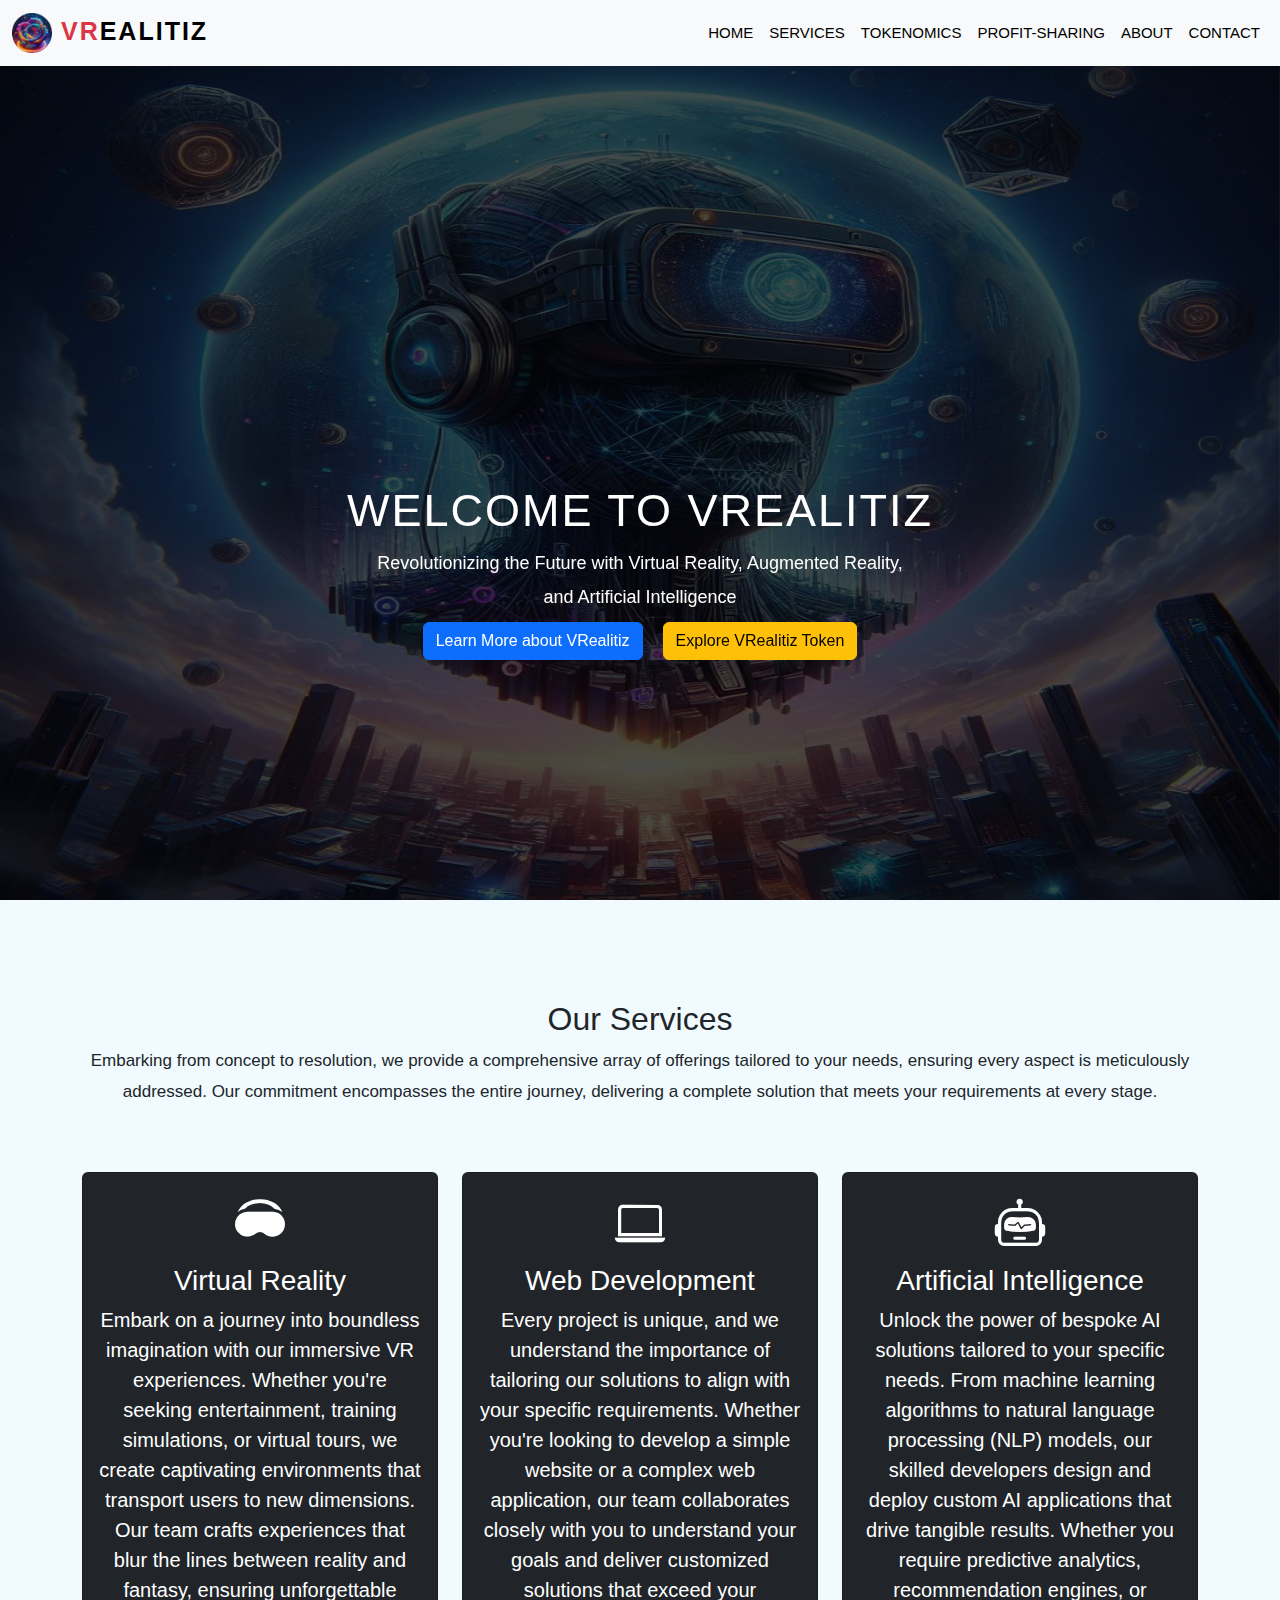
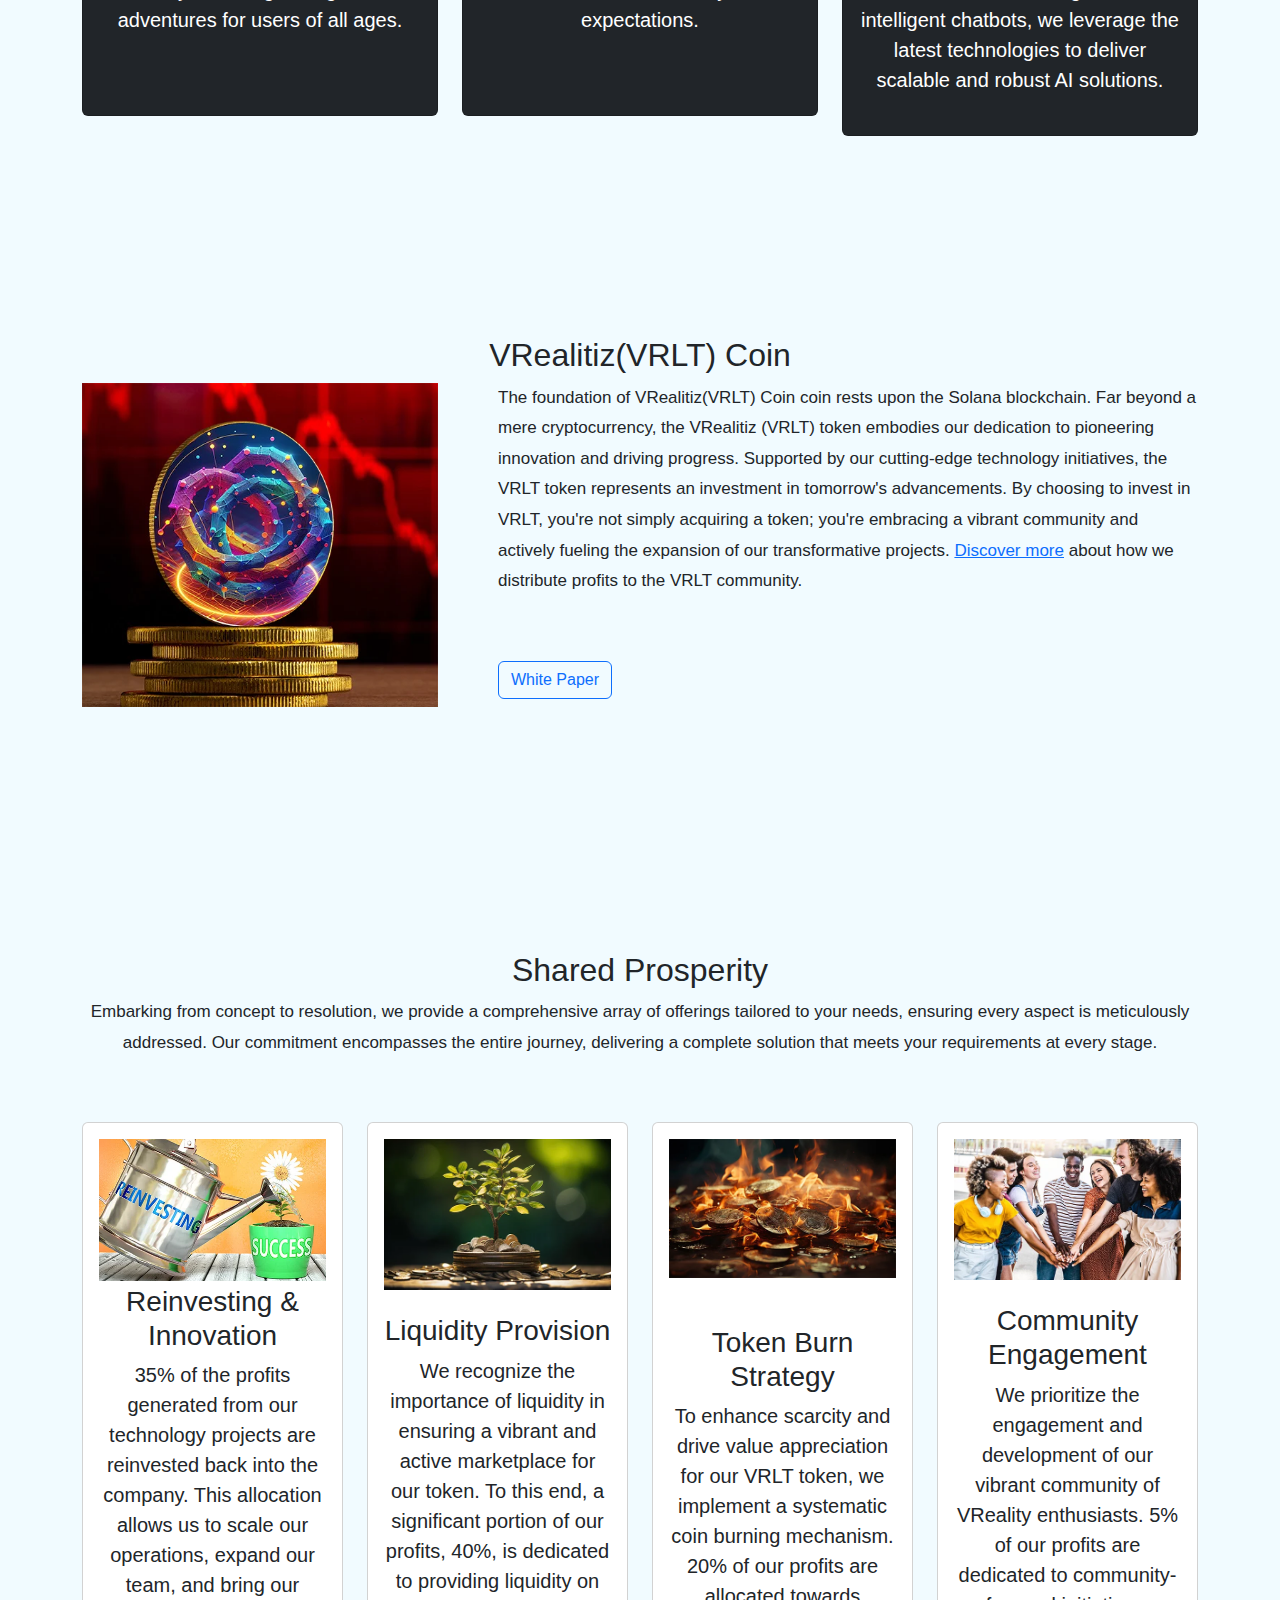
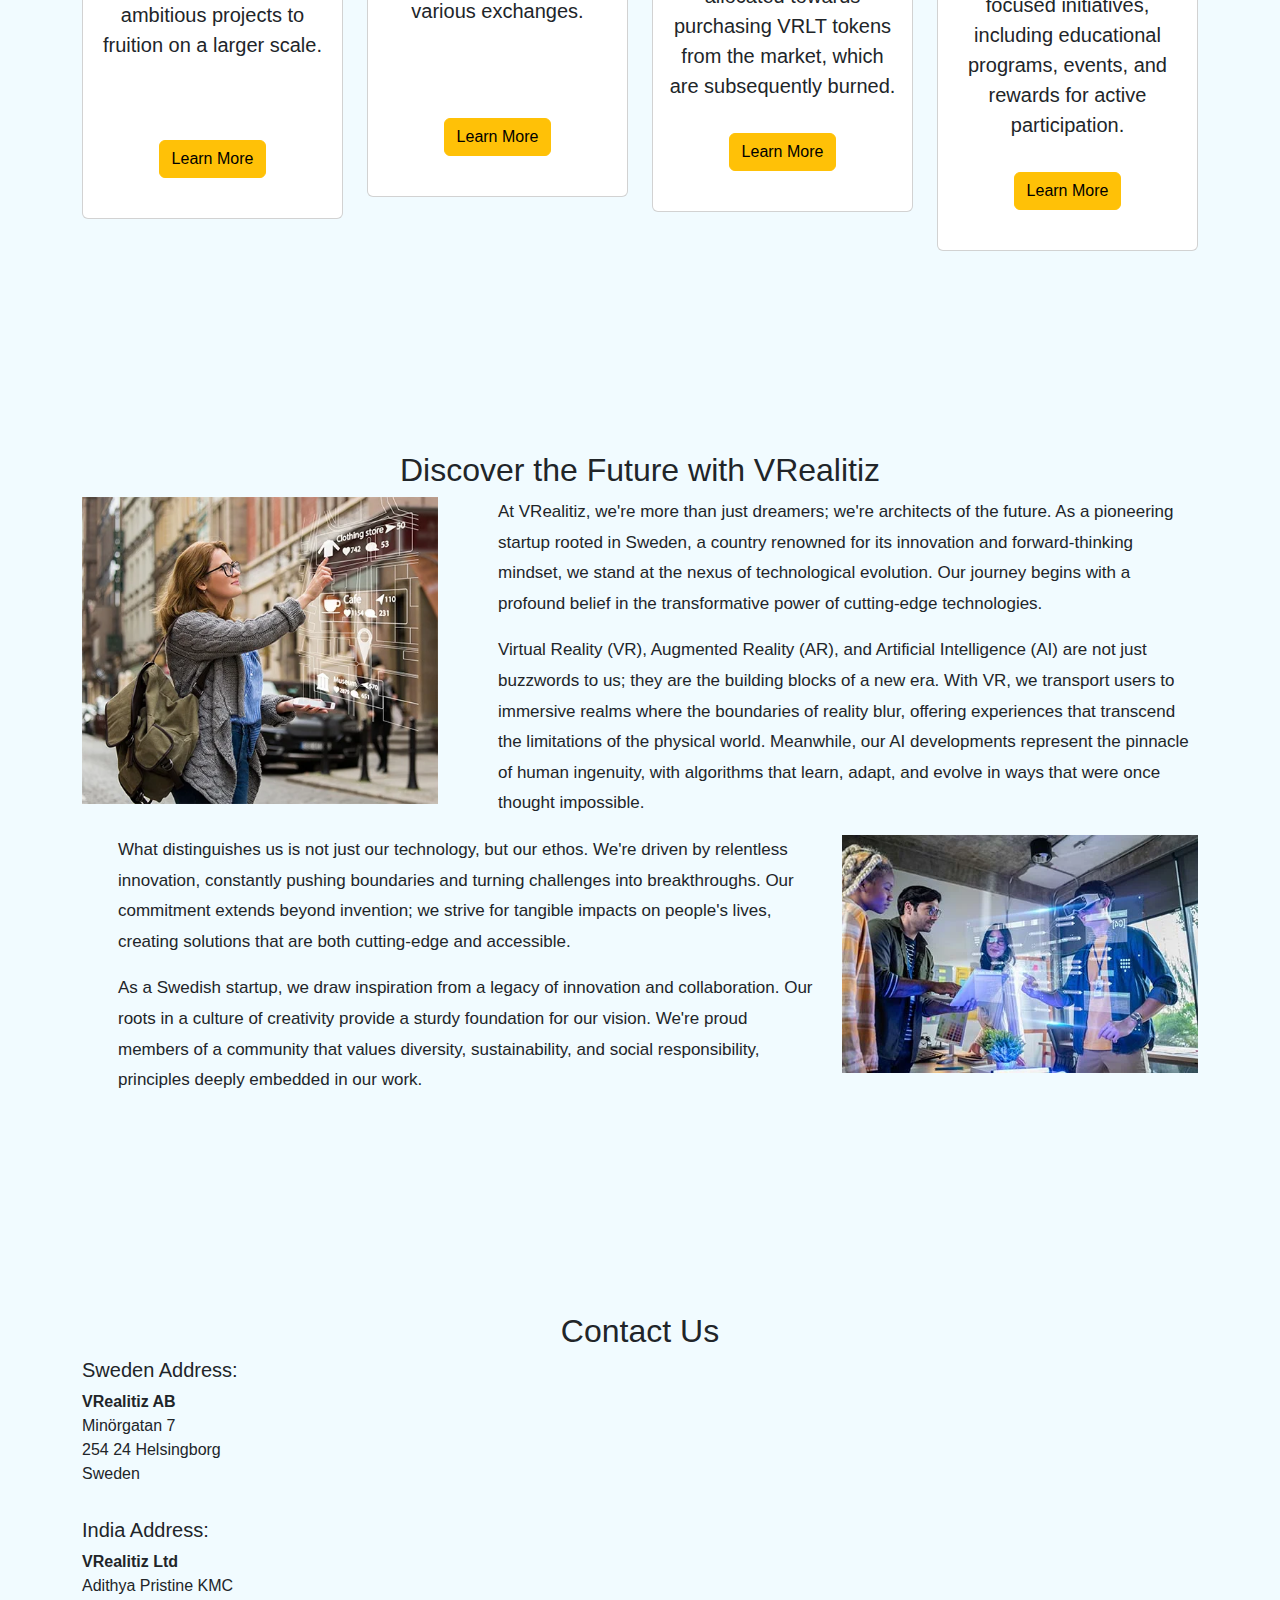
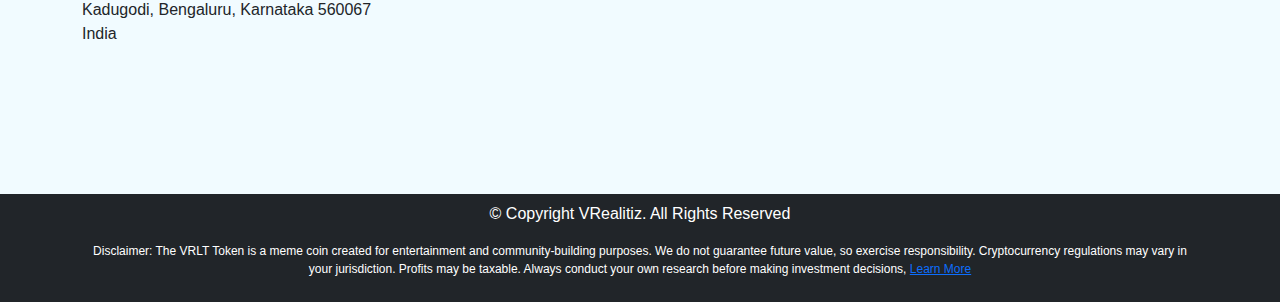
<file: index.html>
<!DOCTYPE html>
<html lang="en">
<!--divinectorweb.com-->

<head>
	<meta charset="UTF-8">
	<meta content="IE=edge" http-equiv="X-UA-Compatible">
	<meta content="width=device-width, initial-scale=1.0" name="viewport">
	<title>VRealitiz</title>
	<!-- All CSS -->
	<link href="https://cdn.jsdelivr.net/npm/bootstrap@5.3.3/dist/css/bootstrap.min.css" rel="stylesheet">
	<link href="https://cdn.jsdelivr.net/npm/bootstrap-icons@1.7.2/font/bootstrap-icons.css" rel="stylesheet">
	<link href="styles/vrealitystyles.css" rel="stylesheet">
</head>

<body>
	<nav id="main-nav" class="navbar navbar-expand-lg navbar-light bg-light fixed-top">
		<div class="container-fluid">
			<a class="navbar-brand" href="#">
				<img src="images/logo.webp" width="40" height="40" alt="">

				<span class="text-danger">VR</span>ealitiz</a> <button aria-controls="navbarSupportedContent"
				aria-expanded="false" aria-label="Toggle navigation" class="navbar-toggler"
				data-bs-target="#navbarSupportedContent" data-bs-toggle="collapse" type="button"><span
					class="navbar-toggler-icon"></span></button>
			<div class="collapse navbar-collapse" id="navbarSupportedContent">
				<ul class="navbar-nav ms-auto mb-2 mb-lg-0">
					<li class="nav-item">
						<a class="nav-link" href="#">Home</a>
					</li>
					<li class="nav-item">
						<a class="nav-link" href="#services">Services</a>
					</li>
					<li class="nav-item">
						<a class="nav-link" href="#tokenomics">Tokenomics</a>
					</li>
					<li class="nav-item">
						<a class="nav-link" href="#shared-profit">Profit-Sharing</a>
					</li>
					<li class="nav-item">
						<a class="nav-link" href="#about">About</a>
					</li>
					<li class="nav-item">
						<a class="nav-link" href="#contact">Contact</a>
					</li>
				</ul>
			</div>
		</div>
	</nav>
	<div class="carousel slide" data-bs-ride="carousel" id="carouselExampleIndicators">
		<!-- <div class="carousel-indicators">
			<button aria-label="Slide 1" class="active" data-bs-slide-to="0" data-bs-target="#carouselExampleIndicators" type="button"></button> <button aria-label="Slide 2" data-bs-slide-to="1" data-bs-target="#carouselExampleIndicators" type="button"></button> <button aria-label="Slide 3" data-bs-slide-to="2" data-bs-target="#carouselExampleIndicators" type="button"></button>
		</div> -->
		<div class="carousel-inner">
			<div class="carousel-item active">
				<img alt="..." class="d-block w-100" src="images/head-1.webp">
				<div class="carousel-caption">
					<h5>Welcome to VR<span style="font-variant: small-caps;">ealitiz</span></h5>
					<p>Revolutionizing the Future with Virtual Reality, Augmented Reality, and Artificial Intelligence
					</p>
					<p>
						<a class="btn btn-primary mt-2" href="#about">Learn More about VRealitiz</a>
						&nbsp;&nbsp; 
						<a class="btn btn-warning mt-2" href="#tokenomics">Explore VRealitiz Token</a>
					</p>
				</div>
			</div>
		</div>
	</div>

	<!-- services section Starts -->
	<section class="services section-padding" id="services">
		<div class="container">
			<div class="row">
				<div class="col-md-12">
					<div class="section-header text-center pb-5 para">
						<h2>Our Services</h2>
						<p>Embarking from concept to resolution, we provide a comprehensive array of offerings tailored
							to your needs, ensuring
							every aspect is meticulously addressed. Our commitment encompasses the entire journey,
							delivering a complete
							solution that meets your requirements at every stage.</p>
					</div>
				</div>
			</div>
			<div class="row">
				<div class="col-12 col-md-12 col-lg-4">
					<div class="card text-white text-center bg-dark pb-5">
						<div class="card-body">
							<i class="bi bi-headset-vr"></i>
							<h3 class="card-title">Virtual Reality</h3>
							<p class="lead">
								Embark on a journey into boundless imagination with our immersive VR experiences.
								Whether you're seeking entertainment,
								training simulations, or virtual tours, we create captivating environments that
								transport users to new dimensions. Our
								team crafts experiences that blur the lines between reality and fantasy, ensuring
								unforgettable adventures for users of
								all ages.

							</p>
							<!-- <button class="btn bg-warning text-dark">Read More</button> -->
						</div>
					</div>
				</div>
				<div class="col-12 col-md-12 col-lg-4">
					<div class="card text-white text-center bg-dark pb-5">
						<div class="card-body">
							<i class="bi bi-laptop"></i>
							<h3 class="card-title">Web Development</h3>
							<p class="lead">
								Every project is unique, and we understand the importance of tailoring our solutions to
								align with your specific
								requirements. Whether you're looking to develop a simple website or a complex web
								application, our team collaborates
								closely with you to understand your goals and deliver customized solutions that exceed
								your expectations.

							</p>
							<!-- <button class="btn bg-warning text-dark">Read More</button> -->
						</div>
					</div>
				</div>
				<div class="col-12 col-md-12 col-lg-4">
					<div class="card text-white text-center bg-dark pb-2">
						<div class="card-body">
							<i class="bi bi-robot"></i>
							<h3 class="card-title">Artificial Intelligence</h3>
							<p class="lead">Unlock the power of bespoke AI solutions tailored to your specific needs.
								From machine learning
								algorithms to natural language processing (NLP) models, our skilled developers design
								and deploy custom AI
								applications that drive tangible results. Whether you require predictive analytics,
								recommendation engines, or
								intelligent chatbots, we leverage the latest technologies to deliver scalable and robust
								AI solutions.</p>
							<!-- <button class="btn bg-warning text-dark">Read More</button> -->
						</div>
					</div>
				</div>
			</div>
		</div>
	</section><!-- services section Ends -->

	<!-- tokenomics starts -->
	<section class="tokenomics section-padding" id="tokenomics">
		<div class="container">
			<div class="row">
				<div class="col-lg-12 col-md-12 col-12 text-center">
					<h2>VRealitiz(VRLT) Coin</h2>
				</div>
			</div>
			<div class="row">

				<div class="col-lg-4 col-md-12 col-12 mb-3">
					<div class="token-img"><img alt="" class="img-fluid" src="images/Token-banner.webp"></div>
				</div>
				<div class="col-lg-8 col-md-12 col-12 ps-lg-5 mt-md-5 margin-top-0">
					<div class="token-text pb-5 para">

						<p>
							The foundation of VRealitiz(VRLT) Coin coin rests upon the Solana blockchain. Far beyond
							a
							mere cryptocurrency, the VRealitiz (VRLT)
							token embodies our dedication to pioneering innovation and driving progress. Supported
							by
							our cutting-edge
							technology initiatives, the VRLT token represents an investment in tomorrow's
							advancements.
							By choosing to invest in
							VRLT, you're not simply acquiring a token; you're embracing a vibrant community and
							actively
							fueling the expansion
							of our transformative projects. <a href="#shared-profit">Discover more</a> about how we
							distribute profits to the VRLT community.

						</p>
						<div class="token-text pb-1 pt-5">
							<a class="btn btn-outline-primary" href="whitepaper/WhitePaper.pdf" target="_blank">White
								Paper</a>
						</div>
					</div>

				</div>



			</div>
			<div class="row">
				<div class="col-12 col-md-6 col-lg-3">
					<!-- <div class="card text-center">
						<div class="card-body">
							<img alt="" class="img-fluid rounded-circle" src="img/team-1.webp">
							<h3 class="card-title py-2">Jack Wilson</h3>
							<p class="card-text">Lorem ipsum, dolor sit amet consectetur adipisicing elit. Sequi ipsam
								nostrum illo tempora esse quibusdam.</p>
							<p class="socials"><i class="bi bi-twitter text-dark mx-1"></i> <i
									class="bi bi-facebook text-dark mx-1"></i> <i
									class="bi bi-linkedin text-dark mx-1"></i> <i
									class="bi bi-instagram text-dark mx-1"></i></p>
						</div>
					</div> -->
				</div>
				<div class="col-12 col-md-6 col-lg-3">
					<!-- <div class="card text-center">
						<div class="card-body">
							<img alt="" class="img-fluid rounded-circle" src="img/team-2.webp">
							<h3 class="card-title py-2">Jack Wilson</h3>
							<p class="card-text">Lorem ipsum, dolor sit amet consectetur adipisicing elit. Sequi ipsam
								nostrum illo tempora esse quibusdam.</p>
							<p class="socials"><i class="bi bi-twitter text-dark mx-1"></i> <i
									class="bi bi-facebook text-dark mx-1"></i> <i
									class="bi bi-linkedin text-dark mx-1"></i> <i
									class="bi bi-instagram text-dark mx-1"></i></p>
						</div>
					</div> -->
				</div>
				<div class="col-12 col-md-6 col-lg-3">
					<!-- <div class="card text-center">
						<div class="card-body">
							<img alt="" class="img-fluid rounded-circle" src="img/team-3.webp">
							<h3 class="card-title py-2">Jack Wilson</h3>
							<p class="card-text">Lorem ipsum, dolor sit amet consectetur adipisicing elit. Sequi ipsam
								nostrum illo tempora esse quibusdam.</p>
							<p class="socials"><i class="bi bi-twitter text-dark mx-1"></i> <i
									class="bi bi-facebook text-dark mx-1"></i> <i
									class="bi bi-linkedin text-dark mx-1"></i> <i
									class="bi bi-instagram text-dark mx-1"></i></p>
						</div>
					</div> -->
				</div>
				<div class="col-12 col-md-6 col-lg-3">
					<!-- <div class="card text-center">
						<div class="card-body">
							<img alt="" class="img-fluid rounded-circle" src="img/team-4.webp">
							<h3 class="card-title py-2">Jack Wilson</h3>
							<p class="card-text">Lorem ipsum, dolor sit amet consectetur adipisicing elit. Sequi ipsam
								nostrum illo tempora esse quibusdam.</p>
							<p class="socials"><i class="bi bi-twitter text-dark mx-1"></i> <i
									class="bi bi-facebook text-dark mx-1"></i> <i
									class="bi bi-linkedin text-dark mx-1"></i> <i
									class="bi bi-instagram text-dark mx-1"></i></p>
						</div>
					</div> -->
				</div>
			</div>

		</div>
	</section><!-- tokenomics ends -->
	<!-- shared-profit strats -->
	<section class="shared-profit section-padding" id="shared-profit">
		<div class="container">
			<div class="row">
				<div class="col-md-12">
					<div class="section-header text-center pb-5 para">
						<h2>Shared Prosperity</h2>
						<p>
							Embarking from concept to resolution, we provide a comprehensive array of offerings tailored
							to your needs, ensuring every aspect is meticulously addressed. Our commitment encompasses
							the entire journey, delivering a complete solution that meets your requirements at every
							stage.
						</p>
					</div>
				</div>
			</div>
			<div class="row">
				<div class="col-12 col-md-12 col-lg-3">
					<div class="card text-light text-center bg-white pb-2">
						<div class="card-body text-dark">
							<div class="img-area mb-1"><img alt="" class="img-fluid" src="images/reinvest.webp"></div>
							<h3 class="card-title">Reinvesting & Innovation</h3>
							<p class="lead"> 35% of the profits generated from our technology projects are reinvested
								back into the company. This
								allocation allows us to scale our operations, expand our team, and bring our ambitious
								projects to fruition on a
								larger scale.</p>
							<br><br>
							<p><a id="ancInvest" class="btn btn-warning mt-3" file-name="popup/reinvesting.html"
									href="javascript:funcLearnMore('ancInvest');"
									title="Reinvestment in Innovation and Scalability for Future Growth">Learn
									More</a>
								<!-- <a  class="btn btn-warning mt-3" href="#" data-bs-toggle="modal" data-bs-target="#reinvesting"> Learn More</a> -->
							</p>

						</div>
					</div>
				</div>
				<div class="col-12 col-md-12 col-lg-3">
					<div class="card text-light text-center bg-white pb-2">
						<div class="card-body text-dark">
							<div class="img-area mb-4"><img alt="" class="img-fluid" src="images/Liquidity.webp"></div>
							<h3 class="card-title">Liquidity Provision</h3>
							<p class="lead">We recognize the importance of liquidity in ensuring a vibrant and active
								marketplace for our token. To
								this end, a significant portion of our profits, 40%, is dedicated to providing liquidity
								on various exchanges.
								<br><br><br>
							</p>
							<p><a id="ancLiquidity" class="btn btn-warning mt-3" href="javascript:funcLearnMore('ancLiquidity');"
								title="Liquidity Provision"
								file-name="popup/liquidity.html"
								>Learn
									More</a></p>
						</div>
					</div>
				</div>
				<div class="col-12 col-md-12 col-lg-3">
					<div class="card text-light text-center bg-white pb-2">
						<div class="card-body text-dark">
							<div class="img-area mb-5"><img alt="" class="img-fluid" src="images/burn-token.webp"></div>
							<h3 class="card-title">Token Burn Strategy</h3>
							<p class="lead">
								To enhance scarcity and drive value appreciation for our VRLT token, we implement a
								systematic coin burning mechanism.
								20% of our profits are allocated towards purchasing VRLT tokens from the market, which
								are subsequently burned.
							</p>
							<p><a id="ancBurnToken" class="btn btn-warning mt-3" href="javascript:funcLearnMore('ancBurnToken');"
								title="Token Burn Strategy"
								file-name="popup/burntoken.html"
								>Learn More</a>
							</p>
						</div>
					</div>
				</div>
				<div class="col-12 col-md-12 col-lg-3">
					<div class="card text-light text-center bg-white pb-2">
						<div class="card-body text-dark">
							<div class="img-area mb-4"><img alt="" class="img-fluid" src="images/community.webp"></div>
							<h3 class="card-title">Community Engagement</h3>
							<p class="lead">
								We prioritize the engagement and development of our vibrant community of VReality
								enthusiasts. 5% of our profits are
								dedicated to community-focused initiatives, including educational programs, events, and
								rewards for active
								participation.
							</p>
							<p><a id="ancCommunity" class="btn btn-warning mt-3" href="javascript:funcLearnMore('ancCommunity');"
								title="Community Engagement and Development"
								file-name="popup/community.html"
								>Learn More</a>
							</p>
						</div>
					</div>
				</div>
			</div>
		</div>
	</section><!-- shared-profit ends -->
	<!-- about section starts -->
	<section class="about section-padding" id="about">
		<div class="container">
			<div class="row">
				<div class="col-lg-12 col-md-12 col-12 text-center">
					<h2>Discover the Future with VRealitiz</h2>
				</div>
			</div>
			<div class="row">
				<div class="col-lg-4 col-md-12 col-12">
					<div class="about-img"><img alt="" class="img-fluid" src="images/Discover-Vreality-3.webp"></div>
				</div>
				<div class="col-lg-8 col-md-12 col-12 ps-lg-5 mt-md-5 margin-top-0">
					<div class="about-text para">

						<p>
							At VRealitiz, we're more than just dreamers; we're architects of the future. As a pioneering
							startup rooted in
							Sweden, a country renowned for its innovation and forward-thinking mindset, we stand at the
							nexus of technological
							evolution. Our journey begins with a profound belief in the transformative power of
							cutting-edge technologies.
						</p>
						<p>
							Virtual Reality (VR), Augmented Reality (AR), and Artificial Intelligence (AI) are not just
							buzzwords to us; they are
							the building blocks of a new era. With VR, we transport users to immersive realms where the
							boundaries of reality blur,
							offering experiences that transcend the limitations of the physical world. Meanwhile, our AI
							developments represent the pinnacle of human ingenuity, with algorithms that learn, adapt,
							and evolve in ways that were
							once thought impossible.</p>
					</div>
				</div>
			</div>
			<div class="row">
				<div class="col-lg-8 col-md-12 col-12 ps-lg-5 mt-md-5 margin-top-0">
					<div class="about-text para">
						<p>
							What distinguishes us is not just our technology, but our ethos. We're driven by relentless
							innovation,
							constantly
							pushing boundaries and turning challenges into breakthroughs. Our commitment extends beyond
							invention; we strive
							for
							tangible impacts on people's lives, creating solutions that are both cutting-edge and
							accessible.
						</p>
						<p>
							As a Swedish startup, we draw inspiration from a legacy of innovation and collaboration. Our
							roots in a culture of
							creativity provide a sturdy foundation for our vision. We're proud members of a community
							that
							values diversity,
							sustainability, and social responsibility, principles deeply embedded in our work.
						</p>
					</div>
				</div>
				<div class="col-lg-4 col-md-12 col-12">
					<div class="about-img"><img alt="" class="img-fluid" src="images/discover-vreality-1.webp"></div>
				</div>
			</div>
		</div>
		</div>
	</section><!-- about section Ends -->
	<!-- Contact starts -->
	<section class="contact section-padding" id="contact">
		<div class="container">
			<div class="row">
				<div class="col-md-12">
					<div class="section-header text-center">
						<h2>Contact Us</h2>
					</div>
				</div>
			</div>
			<div class="row">

				<div class="col-lg-4 col-md-12 col-12 mb-3">
					<div class="row">
						<div class="col-lg-12 col-md-12 col-12 mb-3">
							<div class="contact-us text-left ">
								<h5>Sweden Address:</h5>
								<span style="font-weight: bold;">VRealitiz AB </span> <br>
								<p>Minörgatan 7 <br>254 24 Helsingborg<br>Sweden</p>
							</div>
						</div>
					</div>
					<div class="row">
						<div class="col-lg-12 col-md-12 col-12 mb-3">
							<div class="contact-us text-left ">
								<h5>India Address:</h5>
								<p>
									<span style="font-weight: bold;">VRealitiz Ltd </span><br>
									Adithya Pristine KMC <br>
									Kadugodi, Bengaluru, Karnataka 560067<br>
									India
								</p>
							</div>
						</div>
					</div>
				</div>
				<div class="col-lg-8 col-md-12 col-12 ps-lg-5 mt-md-5 margin-top-0">
					<div class="contact-us pb-5">
						<script src="https://static.elfsight.com/platform/platform.js" data-use-service-core
							defer></script>
						<div class="elfsight-app-611b07c9-0a63-4867-bb05-b1b41fd9ca16" data-elfsight-app-lazy></div>
					</div>

				</div>
			</div>
		</div>
	</section><!-- contact ends -->
	<!-- footer starts -->
	<footer class="bg-dark p-2 text-center">
		<div class="container">
			<p class="text-white">© Copyright VRealitiz. All Rights Reserved</p>
			<p class="disclaimer">
				Disclaimer: The VRLT Token is a meme coin created for entertainment and community-building purposes. We
				do not
				guarantee future value, so exercise responsibility. Cryptocurrency regulations may vary in your
				jurisdiction.
				Profits may be taxable. Always conduct your own research before making investment decisions,
				<a id="ancDisclaimer" file-name="popup/disclaimer.html"
					href="javascript:funcLearnMore('ancDisclaimer');" title="VRealitiz Token Disclaimer">Learn
					More</a>
				<!-- Modal Strat-->
			<div class="modal fade" id="modalPopup" tabindex="-1" aria-labelledby="modalPopupModalLabel"
				aria-hidden="true">
				<div class="modal-dialog modal-xl modal-dialog-scrollable">
					<div class="modal-content">
						<div class="modal-header">
							<h5 class="modal-title" id="modalPopupLabel">VRealitiz Token Disclaimer</h5>
							<button type="button" class="btn-close" data-bs-dismiss="modal" aria-label="Close"></button>
						</div>
						<div class="modal-body">
							<div id="dvModalContent" class="text-start" w3-include-html=""></div>
						</div>
						<div class="modal-footer">
							<button type="button" class="btn btn-secondary" data-bs-dismiss="modal">Close</button>
							<!-- <button type="button" class="btn btn-primary" data-bs-dismiss="modal">Understood</button> -->
						</div>
					</div>
				</div>
			</div><!-- Modal End-->
			</p>
		</div>
	</footer>
	<!-- Cookie consent Start -->

	<!-- Cookie consent End -->
	<!-- footer ends -->

	<!-- All Js -->
	<script src="scripts/index.js"></script>
	<script src="https://cdn.jsdelivr.net/npm/bootstrap@5.3.3/dist/js/bootstrap.bundle.min.js"></script>
</body>

</html>
</file>
<file: styles/vrealitystyles.css>
@import url('https://fonts.googleapis.com/css2?family=Montserrat:wght@400;500;700&display=swap');

* {
	margin: 0;
	font-family: akagi-pro, -apple-system, BlinkMacSystemFont, Segoe UI, Roboto, Helvetica Neue, Arial, sans-serif, Apple Color Emoji, Segoe UI Emoji, Segoe UI Symbol;

}

body {
	background: #f1fbff;
}

.section-padding {
	padding: 100px 0;
}

.carousel-item {
	height: 100vh;
	min-height: 300px;
}

.carousel-caption {
	bottom: 220px;
	z-index: 2;
}

.carousel-caption h5 {
	font-size: 45px;
	text-transform: uppercase;
	letter-spacing: 2px;
	margin-top: 25px;
}

.carousel-caption p {
	width: 60%;
	margin: auto;
	font-size: 18px;
	line-height: 1.9;
}

.carousel-inner:before {
	content: '';
	position: absolute;
	width: 100%;
	height: 100%;
	top: 0;
	left: 0;
	background: rgba(0, 0, 0, 0.7);
	z-index: 1;
}

.navbar .getstarted {
	background: #106eea;
	margin-left: 30px;
	border-radius: 4px;
	font-weight: 400;
	color: #fff;
	text-decoration: none;
	padding: .5rem 1rem;
	line-height: 2.3;
}

.navbar-nav a {
	font-size: 15px;
	text-transform: uppercase;
	font-weight: 500;
}

.navbar-light .navbar-brand {
	color: #000;
	font-size: 25px;
	text-transform: uppercase;
	font-weight: bold;
	letter-spacing: 2px;
}

.navbar-light .navbar-brand:focus,
.navbar-light .navbar-brand:hover {
	color: #000;
}

.navbar-light .navbar-nav .nav-link {
	color: #000;
}

.navbar-light .navbar-nav .nav-link:focus,
.navbar-light .navbar-nav .nav-link:hover {
	color: #000;
}
.navbar{
	transition: all 0.5s;
}
.navbar-scrolled{
	background-color: #e3f2fd !important;
	box-shadow: 0 3px 10px rgba(0, 0, 0, 0.15);
}
.w-100 {
	height: 100vh;
}

.navbar-toggler {
	padding: 1px 5px;
	font-size: 18px;
	line-height: 0.3;
	background: #fff;
}

.portfolio .card {
	box-shadow: 15px 15px 40px rgba(0, 0, 0, 0.15);
}

.team .card {
	box-shadow: 15px 15px 40px rgba(0, 0, 0, 0.15);
}

.services .card-body i {
	font-size: 50px;
}

.team .card-body i {
	font-size: 20px;
}
.para p {
	font-size: 1.0625rem;
	font-weight: 500;
	line-height: 1.8;
}
.margin-top-0{
margin-top: 0px!important;
}

.disclaimer {
	text-align: center;
	font-size: 12px;
	color: #fff;
	}



@media only screen and (min-width: 768px) and (max-width: 991px) {
	.carousel-caption {
		bottom: 370px;
	}

	.carousel-caption p {
		width: 100%;
	}

	.card {
		margin-bottom: 30px;
	}

	.img-area img {
		width: 100%;
	}


}

@media only screen and (max-width: 767px) {
	.navbar-nav {
		text-align: center;
	}

	.carousel-caption {
		bottom: 125px;
	}

	.carousel-caption h5 {
		font-size: 17px;
	}

	.carousel-caption a {
		padding: 10px 15px;
		font-size: 15px;
	}

	.carousel-caption p {
		width: 100%;
		line-height: 1.6;
		font-size: 12px;

	}

	.about-text {
		padding-top: 50px;
	}

	.card {
		margin-bottom: 30px;
	}
}
</file>
